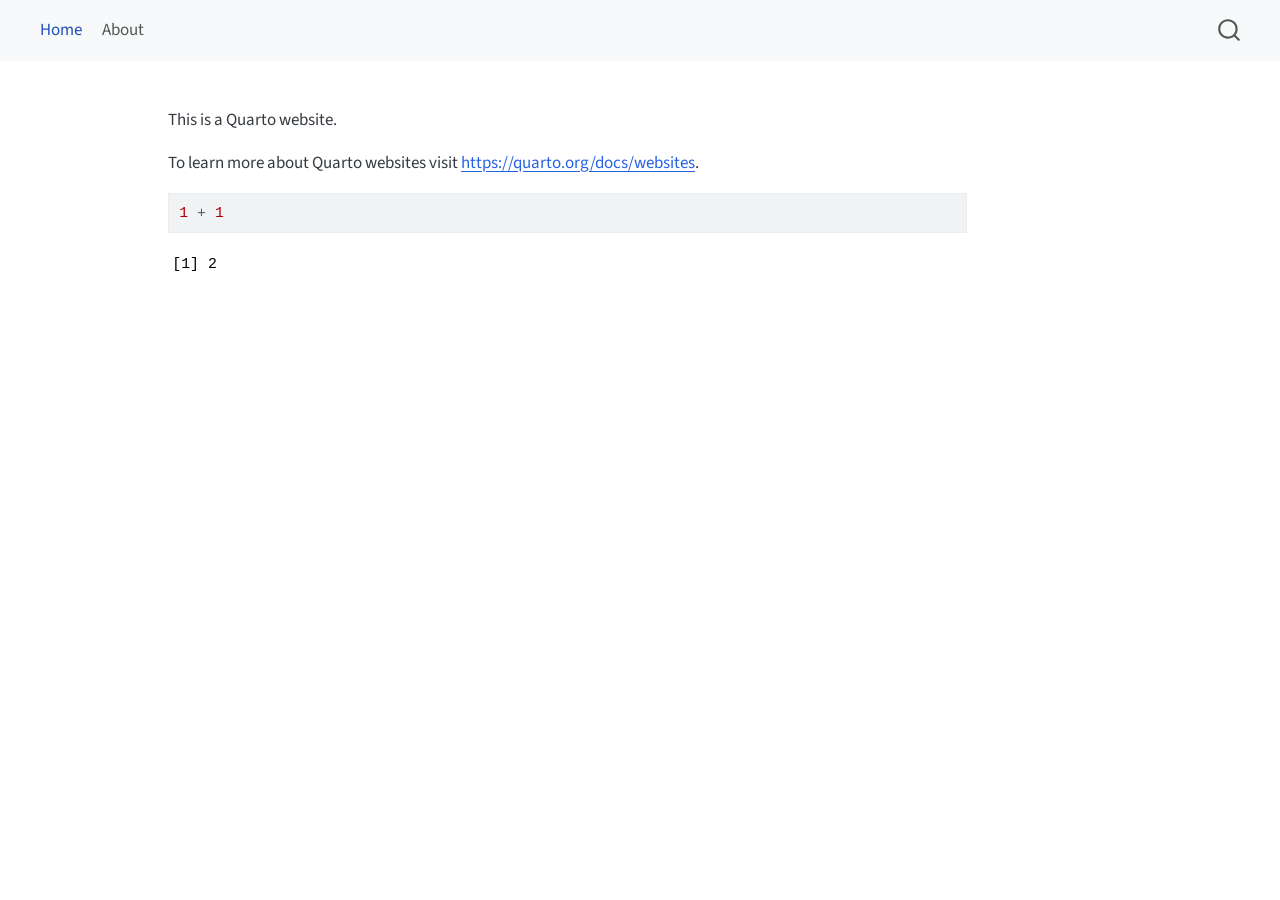
<file: docs/index.html>
<!DOCTYPE html>
<html xmlns="http://www.w3.org/1999/xhtml" lang="en" xml:lang="en"><head>

<meta charset="utf-8">
<meta name="generator" content="quarto-1.9.38">

<meta name="viewport" content="width=device-width, initial-scale=1.0, user-scalable=yes">


<title>index</title>
<style>
/* Default styles provided by pandoc.
** See https://pandoc.org/MANUAL.html#variables-for-html for config info.
*/
code{white-space: pre-wrap;}
span.smallcaps{font-variant: small-caps;}
div.columns{display: flex; gap: min(4vw, 1.5em);}
div.column{flex: auto; overflow-x: auto;}
div.hanging-indent{margin-left: 1.5em; text-indent: -1.5em;}
ul.task-list{list-style: none;}
ul.task-list li input[type="checkbox"] {
  width: 0.8em;
  margin: 0 0.8em 0.2em -1em; /* quarto-specific, see https://github.com/quarto-dev/quarto-cli/issues/4556 */ 
  vertical-align: middle;
}
/* CSS for syntax highlighting */
html { -webkit-text-size-adjust: 100%; }
pre > code.sourceCode { white-space: pre; position: relative; }
pre > code.sourceCode > span { display: inline-block; line-height: 1.25; }
pre > code.sourceCode > span:empty { height: 1.2em; }
.sourceCode { overflow: visible; }
code.sourceCode > span { color: inherit; text-decoration: inherit; }
div.sourceCode { margin: 1em 0; }
pre.sourceCode { margin: 0; }
@media screen {
div.sourceCode { overflow: auto; }
}
@media print {
pre > code.sourceCode { white-space: pre-wrap; }
pre > code.sourceCode > span { text-indent: -5em; padding-left: 5em; }
}
pre.numberSource code
  { counter-reset: source-line 0; }
pre.numberSource code > span
  { position: relative; left: -4em; counter-increment: source-line; }
pre.numberSource code > span > a:first-child::before
  { content: counter(source-line);
    position: relative; left: -1em; text-align: right; vertical-align: baseline;
    border: none; display: inline-block;
    -webkit-touch-callout: none; -webkit-user-select: none;
    -khtml-user-select: none; -moz-user-select: none;
    -ms-user-select: none; user-select: none;
    padding: 0 4px; width: 4em;
  }
pre.numberSource { margin-left: 3em;  padding-left: 4px; }
div.sourceCode
  {   }
@media screen {
pre > code.sourceCode > span > a:first-child::before { text-decoration: underline; }
}
</style>


<script src="site_libs/quarto-nav/quarto-nav.js"></script>
<script src="site_libs/quarto-nav/headroom.min.js"></script>
<script src="site_libs/clipboard/clipboard.min.js"></script>
<script src="site_libs/quarto-search/autocomplete.umd.js"></script>
<script src="site_libs/quarto-search/fuse.min.js"></script>
<script src="site_libs/quarto-search/quarto-search.js"></script>
<meta name="quarto:offset" content="./">
<script src="site_libs/quarto-html/quarto.js" type="module"></script>
<script src="site_libs/quarto-html/tabsets/tabsets.js" type="module"></script>
<script src="site_libs/quarto-html/popper.min.js"></script>
<script src="site_libs/quarto-html/tippy.umd.min.js"></script>
<script src="site_libs/quarto-html/anchor.min.js"></script>
<link href="site_libs/quarto-html/tippy.css" rel="stylesheet">
<link href="site_libs/quarto-html/quarto-syntax-highlighting-15634bcf2e68342d4ad2dfa704d543f6.css" rel="stylesheet" id="quarto-text-highlighting-styles">
<script src="site_libs/bootstrap/bootstrap.min.js"></script>
<link href="site_libs/bootstrap/bootstrap-icons.css" rel="stylesheet">
<link href="site_libs/bootstrap/bootstrap-e22a719e395327774264c096637ce21a.min.css" rel="stylesheet" append-hash="true" id="quarto-bootstrap" data-mode="light">
<script id="quarto-search-options" type="application/json">{
  "location": "navbar",
  "copy-button": false,
  "collapse-after": 3,
  "panel-placement": "end",
  "type": "overlay",
  "limit": 50,
  "keyboard-shortcut": [
    "f",
    "/",
    "s"
  ],
  "show-item-context": false,
  "language": {
    "search-no-results-text": "No results",
    "search-matching-documents-text": "matching documents",
    "search-copy-link-title": "Copy link to search",
    "search-hide-matches-text": "Hide additional matches",
    "search-more-match-text": "more match in this document",
    "search-more-matches-text": "more matches in this document",
    "search-clear-button-title": "Clear",
    "search-text-placeholder": "",
    "search-detached-cancel-button-title": "Cancel",
    "search-submit-button-title": "Submit",
    "search-label": "Search"
  }
}</script>


<link rel="stylesheet" href="styles.css">
</head>

<body class="nav-fixed quarto-light">

<div id="quarto-search-results"></div>
  <header id="quarto-header" class="headroom fixed-top">
    <nav class="navbar navbar-expand-lg " data-bs-theme="dark">
      <div class="navbar-container container-fluid">
            <div id="quarto-search" class="" title="Search"></div>
          <button class="navbar-toggler" type="button" data-bs-toggle="collapse" data-bs-target="#navbarCollapse" aria-controls="navbarCollapse" role="menu" aria-expanded="false" aria-label="Toggle navigation" onclick="if (window.quartoToggleHeadroom) { window.quartoToggleHeadroom(); }">
  <span class="navbar-toggler-icon"></span>
</button>
          <div class="collapse navbar-collapse" id="navbarCollapse">
            <ul class="navbar-nav navbar-nav-scroll me-auto">
  <li class="nav-item">
    <a class="nav-link active" href="./index.html" aria-current="page"> 
<span class="menu-text">Home</span></a>
  </li>  
  <li class="nav-item">
    <a class="nav-link" href="./about.html"> 
<span class="menu-text">About</span></a>
  </li>  
</ul>
          </div> <!-- /navcollapse -->
            <div class="quarto-navbar-tools">
</div>
      </div> <!-- /container-fluid -->
    </nav>
</header>
<!-- content -->
<div id="quarto-content" class="quarto-container page-columns page-rows-contents page-layout-article page-navbar">
<!-- sidebar -->
<!-- margin-sidebar -->
    <div id="quarto-margin-sidebar" class="sidebar margin-sidebar zindex-bottom">
        
    </div>
<!-- main -->
<main class="content" id="quarto-document-content"><header id="title-block-header" class="quarto-title-block"></header>




<p>This is a Quarto website.</p>
<p>To learn more about Quarto websites visit <a href="https://quarto.org/docs/websites" class="uri">https://quarto.org/docs/websites</a>.</p>
<div class="cell">
<div class="code-copy-outer-scaffold"><div class="sourceCode cell-code" id="cb1"><pre class="sourceCode r code-with-copy"><code class="sourceCode r"><span id="cb1-1"><a href="#cb1-1" aria-hidden="true" tabindex="-1"></a><span class="dv">1</span> <span class="sc">+</span> <span class="dv">1</span></span></code></pre></div><button title="Copy to Clipboard" class="code-copy-button"><i class="bi"></i></button></div>
<div class="cell-output cell-output-stdout">
<pre><code>[1] 2</code></pre>
</div>
</div>



</main> <!-- /main -->
<script id="quarto-html-after-body" type="application/javascript">
  window.document.addEventListener("DOMContentLoaded", function (event) {
    const icon = "";
    const anchorJS = new window.AnchorJS();
    anchorJS.options = {
      placement: 'right',
      icon: icon
    };
    anchorJS.add('.anchored');
    const isCodeAnnotation = (el) => {
      for (const clz of el.classList) {
        if (clz.startsWith('code-annotation-')) {                     
          return true;
        }
      }
      return false;
    }
    const onCopySuccess = function(e) {
      // button target
      const button = e.trigger;
      // don't keep focus
      button.blur();
      // flash "checked"
      button.classList.add('code-copy-button-checked');
      var currentTitle = button.getAttribute("title");
      button.setAttribute("title", "Copied!");
      let tooltip;
      if (window.bootstrap) {
        button.setAttribute("data-bs-toggle", "tooltip");
        button.setAttribute("data-bs-placement", "left");
        button.setAttribute("data-bs-title", "Copied!");
        tooltip = new bootstrap.Tooltip(button, 
          { trigger: "manual", 
            customClass: "code-copy-button-tooltip",
            offset: [0, -8]});
        tooltip.show();    
      }
      setTimeout(function() {
        if (tooltip) {
          tooltip.hide();
          button.removeAttribute("data-bs-title");
          button.removeAttribute("data-bs-toggle");
          button.removeAttribute("data-bs-placement");
        }
        button.setAttribute("title", currentTitle);
        button.classList.remove('code-copy-button-checked');
      }, 1000);
      // clear code selection
      e.clearSelection();
    }
    const getTextToCopy = function(trigger) {
      const outerScaffold = trigger.parentElement.cloneNode(true);
      const codeEl = outerScaffold.querySelector('code');
      for (const childEl of codeEl.children) {
        if (isCodeAnnotation(childEl)) {
          childEl.remove();
        }
      }
      return codeEl.innerText;
    }
    const clipboard = new window.ClipboardJS('.code-copy-button:not([data-in-quarto-modal])', {
      text: getTextToCopy
    });
    clipboard.on('success', onCopySuccess);
    if (window.document.getElementById('quarto-embedded-source-code-modal')) {
      const clipboardModal = new window.ClipboardJS('.code-copy-button[data-in-quarto-modal]', {
        text: getTextToCopy,
        container: window.document.getElementById('quarto-embedded-source-code-modal')
      });
      clipboardModal.on('success', onCopySuccess);
    }
      var localhostRegex = new RegExp(/^(?:http|https):\/\/localhost\:?[0-9]*\//);
      var mailtoRegex = new RegExp(/^mailto:/);
        var filterRegex = new RegExp('/' + window.location.host + '/');
      var isInternal = (href) => {
          return filterRegex.test(href) || localhostRegex.test(href) || mailtoRegex.test(href);
      }
      // Inspect non-navigation links and adorn them if external
     var links = window.document.querySelectorAll('a[href]:not(.nav-link):not(.navbar-brand):not(.toc-action):not(.sidebar-link):not(.sidebar-item-toggle):not(.pagination-link):not(.no-external):not([aria-hidden]):not(.dropdown-item):not(.quarto-navigation-tool):not(.about-link)');
      for (var i=0; i<links.length; i++) {
        const link = links[i];
        if (!isInternal(link.href)) {
          // undo the damage that might have been done by quarto-nav.js in the case of
          // links that we want to consider external
          if (link.dataset.originalHref !== undefined) {
            link.href = link.dataset.originalHref;
          }
        }
      }
    function tippyHover(el, contentFn, onTriggerFn, onUntriggerFn) {
      const config = {
        allowHTML: true,
        maxWidth: 500,
        delay: 100,
        arrow: false,
        appendTo: function(el) {
            return el.parentElement;
        },
        interactive: true,
        interactiveBorder: 10,
        theme: 'quarto',
        placement: 'bottom-start',
      };
      if (contentFn) {
        config.content = contentFn;
      }
      if (onTriggerFn) {
        config.onTrigger = onTriggerFn;
      }
      if (onUntriggerFn) {
        config.onUntrigger = onUntriggerFn;
      }
      window.tippy(el, config); 
    }
    const noterefs = window.document.querySelectorAll('a[role="doc-noteref"]');
    for (var i=0; i<noterefs.length; i++) {
      const ref = noterefs[i];
      tippyHover(ref, function() {
        // use id or data attribute instead here
        let href = ref.getAttribute('data-footnote-href') || ref.getAttribute('href');
        try { href = new URL(href).hash; } catch {}
        const id = href.replace(/^#\/?/, "");
        const note = window.document.getElementById(id);
        if (note) {
          return note.innerHTML;
        } else {
          return "";
        }
      });
    }
    const xrefs = window.document.querySelectorAll('a.quarto-xref');
    const processXRef = (id, note) => {
      // Strip column container classes
      const stripColumnClz = (el) => {
        el.classList.remove("page-full", "page-columns");
        if (el.children) {
          for (const child of el.children) {
            stripColumnClz(child);
          }
        }
      }
      stripColumnClz(note)
      if (id === null || id.startsWith('sec-')) {
        // Special case sections, only their first couple elements
        const container = document.createElement("div");
        if (note.children && note.children.length > 2) {
          container.appendChild(note.children[0].cloneNode(true));
          for (let i = 1; i < note.children.length; i++) {
            const child = note.children[i];
            if (child.tagName === "P" && child.innerText === "") {
              continue;
            } else {
              container.appendChild(child.cloneNode(true));
              break;
            }
          }
          if (window.Quarto?.typesetMath) {
            window.Quarto.typesetMath(container);
          }
          return container.innerHTML
        } else {
          if (window.Quarto?.typesetMath) {
            window.Quarto.typesetMath(note);
          }
          return note.innerHTML;
        }
      } else {
        // Remove any anchor links if they are present
        const anchorLink = note.querySelector('a.anchorjs-link');
        if (anchorLink) {
          anchorLink.remove();
        }
        if (window.Quarto?.typesetMath) {
          window.Quarto.typesetMath(note);
        }
        if (note.classList.contains("callout")) {
          return note.outerHTML;
        } else {
          return note.innerHTML;
        }
      }
    }
    for (var i=0; i<xrefs.length; i++) {
      const xref = xrefs[i];
      tippyHover(xref, undefined, function(instance) {
        instance.disable();
        let url = xref.getAttribute('href');
        let hash = undefined; 
        if (url.startsWith('#')) {
          hash = url;
        } else {
          try { hash = new URL(url).hash; } catch {}
        }
        if (hash) {
          const id = hash.replace(/^#\/?/, "");
          const note = window.document.getElementById(id);
          if (note !== null) {
            try {
              const html = processXRef(id, note.cloneNode(true));
              instance.setContent(html);
            } finally {
              instance.enable();
              instance.show();
            }
          } else {
            // See if we can fetch this
            fetch(url.split('#')[0])
            .then(res => res.text())
            .then(html => {
              const parser = new DOMParser();
              const htmlDoc = parser.parseFromString(html, "text/html");
              const note = htmlDoc.getElementById(id);
              if (note !== null) {
                const html = processXRef(id, note);
                instance.setContent(html);
              } 
            }).finally(() => {
              instance.enable();
              instance.show();
            });
          }
        } else {
          // See if we can fetch a full url (with no hash to target)
          // This is a special case and we should probably do some content thinning / targeting
          fetch(url)
          .then(res => res.text())
          .then(html => {
            const parser = new DOMParser();
            const htmlDoc = parser.parseFromString(html, "text/html");
            const note = htmlDoc.querySelector('main.content');
            if (note !== null) {
              // This should only happen for chapter cross references
              // (since there is no id in the URL)
              // remove the first header
              if (note.children.length > 0 && note.children[0].tagName === "HEADER") {
                note.children[0].remove();
              }
              const html = processXRef(null, note);
              instance.setContent(html);
            } 
          }).finally(() => {
            instance.enable();
            instance.show();
          });
        }
      }, function(instance) {
      });
    }
        let selectedAnnoteEl;
        const selectorForAnnotation = ( cell, annotation) => {
          let cellAttr = 'data-code-cell="' + cell + '"';
          let lineAttr = 'data-code-annotation="' +  annotation + '"';
          const selector = 'span[' + cellAttr + '][' + lineAttr + ']';
          return selector;
        }
        const selectCodeLines = (annoteEl) => {
          const doc = window.document;
          const targetCell = annoteEl.getAttribute("data-target-cell");
          const targetAnnotation = annoteEl.getAttribute("data-target-annotation");
          const annoteSpan = window.document.querySelector(selectorForAnnotation(targetCell, targetAnnotation));
          const lines = annoteSpan.getAttribute("data-code-lines").split(",");
          const lineIds = lines.map((line) => {
            return targetCell + "-" + line;
          })
          let top = null;
          let height = null;
          let parent = null;
          if (lineIds.length > 0) {
              //compute the position of the single el (top and bottom and make a div)
              const el = window.document.getElementById(lineIds[0]);
              top = el.offsetTop;
              height = el.offsetHeight;
              parent = el.parentElement.parentElement;
            if (lineIds.length > 1) {
              const lastEl = window.document.getElementById(lineIds[lineIds.length - 1]);
              const bottom = lastEl.offsetTop + lastEl.offsetHeight;
              height = bottom - top;
            }
            if (top !== null && height !== null && parent !== null) {
              // cook up a div (if necessary) and position it 
              let div = window.document.getElementById("code-annotation-line-highlight");
              if (div === null) {
                div = window.document.createElement("div");
                div.setAttribute("id", "code-annotation-line-highlight");
                div.style.position = 'absolute';
                parent.appendChild(div);
              }
              div.style.top = top - 2 + "px";
              div.style.height = height + 4 + "px";
              div.style.left = 0;
              let gutterDiv = window.document.getElementById("code-annotation-line-highlight-gutter");
              if (gutterDiv === null) {
                gutterDiv = window.document.createElement("div");
                gutterDiv.setAttribute("id", "code-annotation-line-highlight-gutter");
                gutterDiv.style.position = 'absolute';
                const codeCell = window.document.getElementById(targetCell);
                const gutter = codeCell.querySelector('.code-annotation-gutter');
                gutter.appendChild(gutterDiv);
              }
              gutterDiv.style.top = top - 2 + "px";
              gutterDiv.style.height = height + 4 + "px";
            }
            selectedAnnoteEl = annoteEl;
          }
        };
        const unselectCodeLines = () => {
          const elementsIds = ["code-annotation-line-highlight", "code-annotation-line-highlight-gutter"];
          elementsIds.forEach((elId) => {
            const div = window.document.getElementById(elId);
            if (div) {
              div.remove();
            }
          });
          selectedAnnoteEl = undefined;
        };
          // Handle positioning of the toggle
      window.addEventListener(
        "resize",
        throttle(() => {
          elRect = undefined;
          if (selectedAnnoteEl) {
            selectCodeLines(selectedAnnoteEl);
          }
        }, 10)
      );
      function throttle(fn, ms) {
      let throttle = false;
      let timer;
        return (...args) => {
          if(!throttle) { // first call gets through
              fn.apply(this, args);
              throttle = true;
          } else { // all the others get throttled
              if(timer) clearTimeout(timer); // cancel #2
              timer = setTimeout(() => {
                fn.apply(this, args);
                timer = throttle = false;
              }, ms);
          }
        };
      }
        // Attach click handler to the DT
        const annoteDls = window.document.querySelectorAll('dt[data-target-cell]');
        for (const annoteDlNode of annoteDls) {
          annoteDlNode.addEventListener('click', (event) => {
            const clickedEl = event.target;
            if (clickedEl !== selectedAnnoteEl) {
              unselectCodeLines();
              const activeEl = window.document.querySelector('dt[data-target-cell].code-annotation-active');
              if (activeEl) {
                activeEl.classList.remove('code-annotation-active');
              }
              selectCodeLines(clickedEl);
              clickedEl.classList.add('code-annotation-active');
            } else {
              // Unselect the line
              unselectCodeLines();
              clickedEl.classList.remove('code-annotation-active');
            }
          });
        }
    const findCites = (el) => {
      const parentEl = el.parentElement;
      if (parentEl) {
        const cites = parentEl.dataset.cites;
        if (cites) {
          return {
            el,
            cites: cites.split(' ')
          };
        } else {
          return findCites(el.parentElement)
        }
      } else {
        return undefined;
      }
    };
    var bibliorefs = window.document.querySelectorAll('a[role="doc-biblioref"]');
    for (var i=0; i<bibliorefs.length; i++) {
      const ref = bibliorefs[i];
      const citeInfo = findCites(ref);
      if (citeInfo) {
        tippyHover(citeInfo.el, function() {
          var popup = window.document.createElement('div');
          citeInfo.cites.forEach(function(cite) {
            var citeDiv = window.document.createElement('div');
            citeDiv.classList.add('hanging-indent');
            citeDiv.classList.add('csl-entry');
            var biblioDiv = window.document.getElementById('ref-' + cite);
            if (biblioDiv) {
              citeDiv.innerHTML = biblioDiv.innerHTML;
            }
            popup.appendChild(citeDiv);
          });
          return popup.innerHTML;
        });
      }
    }
  });
  </script>
</div> <!-- /content -->




</body></html>
</file>
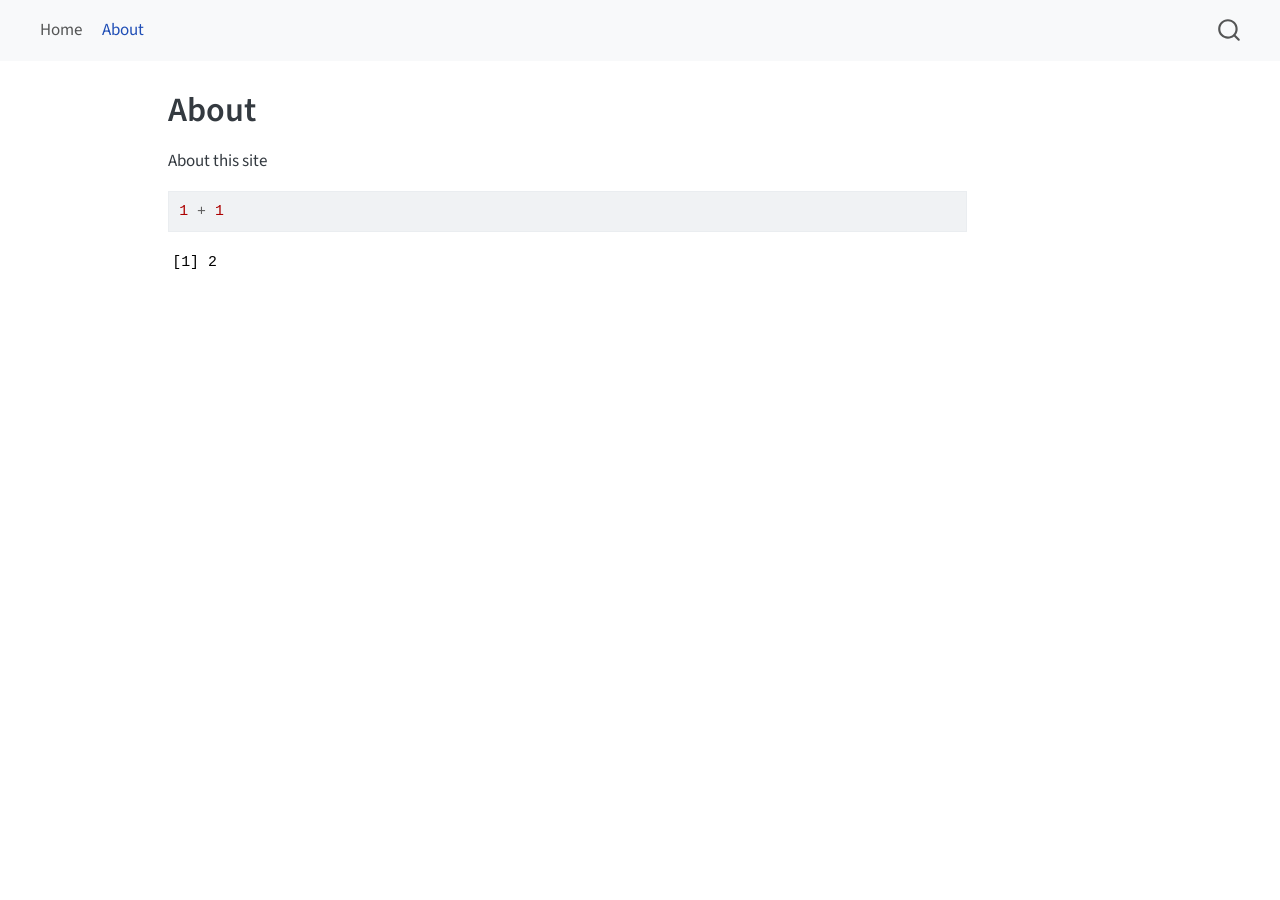
<file: docs/about.html>
<!DOCTYPE html>
<html xmlns="http://www.w3.org/1999/xhtml" lang="en" xml:lang="en"><head>

<meta charset="utf-8">
<meta name="generator" content="quarto-1.9.38">

<meta name="viewport" content="width=device-width, initial-scale=1.0, user-scalable=yes">


<title>About</title>
<style>
/* Default styles provided by pandoc.
** See https://pandoc.org/MANUAL.html#variables-for-html for config info.
*/
code{white-space: pre-wrap;}
span.smallcaps{font-variant: small-caps;}
div.columns{display: flex; gap: min(4vw, 1.5em);}
div.column{flex: auto; overflow-x: auto;}
div.hanging-indent{margin-left: 1.5em; text-indent: -1.5em;}
ul.task-list{list-style: none;}
ul.task-list li input[type="checkbox"] {
  width: 0.8em;
  margin: 0 0.8em 0.2em -1em; /* quarto-specific, see https://github.com/quarto-dev/quarto-cli/issues/4556 */ 
  vertical-align: middle;
}
/* CSS for syntax highlighting */
html { -webkit-text-size-adjust: 100%; }
pre > code.sourceCode { white-space: pre; position: relative; }
pre > code.sourceCode > span { display: inline-block; line-height: 1.25; }
pre > code.sourceCode > span:empty { height: 1.2em; }
.sourceCode { overflow: visible; }
code.sourceCode > span { color: inherit; text-decoration: inherit; }
div.sourceCode { margin: 1em 0; }
pre.sourceCode { margin: 0; }
@media screen {
div.sourceCode { overflow: auto; }
}
@media print {
pre > code.sourceCode { white-space: pre-wrap; }
pre > code.sourceCode > span { text-indent: -5em; padding-left: 5em; }
}
pre.numberSource code
  { counter-reset: source-line 0; }
pre.numberSource code > span
  { position: relative; left: -4em; counter-increment: source-line; }
pre.numberSource code > span > a:first-child::before
  { content: counter(source-line);
    position: relative; left: -1em; text-align: right; vertical-align: baseline;
    border: none; display: inline-block;
    -webkit-touch-callout: none; -webkit-user-select: none;
    -khtml-user-select: none; -moz-user-select: none;
    -ms-user-select: none; user-select: none;
    padding: 0 4px; width: 4em;
  }
pre.numberSource { margin-left: 3em;  padding-left: 4px; }
div.sourceCode
  {   }
@media screen {
pre > code.sourceCode > span > a:first-child::before { text-decoration: underline; }
}
</style>


<script src="site_libs/quarto-nav/quarto-nav.js"></script>
<script src="site_libs/quarto-nav/headroom.min.js"></script>
<script src="site_libs/clipboard/clipboard.min.js"></script>
<script src="site_libs/quarto-search/autocomplete.umd.js"></script>
<script src="site_libs/quarto-search/fuse.min.js"></script>
<script src="site_libs/quarto-search/quarto-search.js"></script>
<meta name="quarto:offset" content="./">
<script src="site_libs/quarto-html/quarto.js" type="module"></script>
<script src="site_libs/quarto-html/tabsets/tabsets.js" type="module"></script>
<script src="site_libs/quarto-html/popper.min.js"></script>
<script src="site_libs/quarto-html/tippy.umd.min.js"></script>
<script src="site_libs/quarto-html/anchor.min.js"></script>
<link href="site_libs/quarto-html/tippy.css" rel="stylesheet">
<link href="site_libs/quarto-html/quarto-syntax-highlighting-15634bcf2e68342d4ad2dfa704d543f6.css" rel="stylesheet" id="quarto-text-highlighting-styles">
<script src="site_libs/bootstrap/bootstrap.min.js"></script>
<link href="site_libs/bootstrap/bootstrap-icons.css" rel="stylesheet">
<link href="site_libs/bootstrap/bootstrap-e22a719e395327774264c096637ce21a.min.css" rel="stylesheet" append-hash="true" id="quarto-bootstrap" data-mode="light">
<script id="quarto-search-options" type="application/json">{
  "location": "navbar",
  "copy-button": false,
  "collapse-after": 3,
  "panel-placement": "end",
  "type": "overlay",
  "limit": 50,
  "keyboard-shortcut": [
    "f",
    "/",
    "s"
  ],
  "show-item-context": false,
  "language": {
    "search-no-results-text": "No results",
    "search-matching-documents-text": "matching documents",
    "search-copy-link-title": "Copy link to search",
    "search-hide-matches-text": "Hide additional matches",
    "search-more-match-text": "more match in this document",
    "search-more-matches-text": "more matches in this document",
    "search-clear-button-title": "Clear",
    "search-text-placeholder": "",
    "search-detached-cancel-button-title": "Cancel",
    "search-submit-button-title": "Submit",
    "search-label": "Search"
  }
}</script>


<link rel="stylesheet" href="styles.css">
</head>

<body class="nav-fixed quarto-light">

<div id="quarto-search-results"></div>
  <header id="quarto-header" class="headroom fixed-top">
    <nav class="navbar navbar-expand-lg " data-bs-theme="dark">
      <div class="navbar-container container-fluid">
            <div id="quarto-search" class="" title="Search"></div>
          <button class="navbar-toggler" type="button" data-bs-toggle="collapse" data-bs-target="#navbarCollapse" aria-controls="navbarCollapse" role="menu" aria-expanded="false" aria-label="Toggle navigation" onclick="if (window.quartoToggleHeadroom) { window.quartoToggleHeadroom(); }">
  <span class="navbar-toggler-icon"></span>
</button>
          <div class="collapse navbar-collapse" id="navbarCollapse">
            <ul class="navbar-nav navbar-nav-scroll me-auto">
  <li class="nav-item">
    <a class="nav-link" href="./index.html"> 
<span class="menu-text">Home</span></a>
  </li>  
  <li class="nav-item">
    <a class="nav-link active" href="./about.html" aria-current="page"> 
<span class="menu-text">About</span></a>
  </li>  
</ul>
          </div> <!-- /navcollapse -->
            <div class="quarto-navbar-tools">
</div>
      </div> <!-- /container-fluid -->
    </nav>
</header>
<!-- content -->
<div id="quarto-content" class="quarto-container page-columns page-rows-contents page-layout-article page-navbar">
<!-- sidebar -->
<!-- margin-sidebar -->
    <div id="quarto-margin-sidebar" class="sidebar margin-sidebar zindex-bottom">
        
    </div>
<!-- main -->
<main class="content" id="quarto-document-content">

<header id="title-block-header" class="quarto-title-block default">
<div class="quarto-title">
<h1 class="title">About</h1>
</div>



<div class="quarto-title-meta">

    
  
    
  </div>
  


</header>


<p>About this site</p>
<div class="cell">
<div class="code-copy-outer-scaffold"><div class="sourceCode cell-code" id="cb1"><pre class="sourceCode r code-with-copy"><code class="sourceCode r"><span id="cb1-1"><a href="#cb1-1" aria-hidden="true" tabindex="-1"></a><span class="dv">1</span> <span class="sc">+</span> <span class="dv">1</span></span></code></pre></div><button title="Copy to Clipboard" class="code-copy-button"><i class="bi"></i></button></div>
<div class="cell-output cell-output-stdout">
<pre><code>[1] 2</code></pre>
</div>
</div>



</main> <!-- /main -->
<script id="quarto-html-after-body" type="application/javascript">
  window.document.addEventListener("DOMContentLoaded", function (event) {
    const icon = "";
    const anchorJS = new window.AnchorJS();
    anchorJS.options = {
      placement: 'right',
      icon: icon
    };
    anchorJS.add('.anchored');
    const isCodeAnnotation = (el) => {
      for (const clz of el.classList) {
        if (clz.startsWith('code-annotation-')) {                     
          return true;
        }
      }
      return false;
    }
    const onCopySuccess = function(e) {
      // button target
      const button = e.trigger;
      // don't keep focus
      button.blur();
      // flash "checked"
      button.classList.add('code-copy-button-checked');
      var currentTitle = button.getAttribute("title");
      button.setAttribute("title", "Copied!");
      let tooltip;
      if (window.bootstrap) {
        button.setAttribute("data-bs-toggle", "tooltip");
        button.setAttribute("data-bs-placement", "left");
        button.setAttribute("data-bs-title", "Copied!");
        tooltip = new bootstrap.Tooltip(button, 
          { trigger: "manual", 
            customClass: "code-copy-button-tooltip",
            offset: [0, -8]});
        tooltip.show();    
      }
      setTimeout(function() {
        if (tooltip) {
          tooltip.hide();
          button.removeAttribute("data-bs-title");
          button.removeAttribute("data-bs-toggle");
          button.removeAttribute("data-bs-placement");
        }
        button.setAttribute("title", currentTitle);
        button.classList.remove('code-copy-button-checked');
      }, 1000);
      // clear code selection
      e.clearSelection();
    }
    const getTextToCopy = function(trigger) {
      const outerScaffold = trigger.parentElement.cloneNode(true);
      const codeEl = outerScaffold.querySelector('code');
      for (const childEl of codeEl.children) {
        if (isCodeAnnotation(childEl)) {
          childEl.remove();
        }
      }
      return codeEl.innerText;
    }
    const clipboard = new window.ClipboardJS('.code-copy-button:not([data-in-quarto-modal])', {
      text: getTextToCopy
    });
    clipboard.on('success', onCopySuccess);
    if (window.document.getElementById('quarto-embedded-source-code-modal')) {
      const clipboardModal = new window.ClipboardJS('.code-copy-button[data-in-quarto-modal]', {
        text: getTextToCopy,
        container: window.document.getElementById('quarto-embedded-source-code-modal')
      });
      clipboardModal.on('success', onCopySuccess);
    }
      var localhostRegex = new RegExp(/^(?:http|https):\/\/localhost\:?[0-9]*\//);
      var mailtoRegex = new RegExp(/^mailto:/);
        var filterRegex = new RegExp('/' + window.location.host + '/');
      var isInternal = (href) => {
          return filterRegex.test(href) || localhostRegex.test(href) || mailtoRegex.test(href);
      }
      // Inspect non-navigation links and adorn them if external
     var links = window.document.querySelectorAll('a[href]:not(.nav-link):not(.navbar-brand):not(.toc-action):not(.sidebar-link):not(.sidebar-item-toggle):not(.pagination-link):not(.no-external):not([aria-hidden]):not(.dropdown-item):not(.quarto-navigation-tool):not(.about-link)');
      for (var i=0; i<links.length; i++) {
        const link = links[i];
        if (!isInternal(link.href)) {
          // undo the damage that might have been done by quarto-nav.js in the case of
          // links that we want to consider external
          if (link.dataset.originalHref !== undefined) {
            link.href = link.dataset.originalHref;
          }
        }
      }
    function tippyHover(el, contentFn, onTriggerFn, onUntriggerFn) {
      const config = {
        allowHTML: true,
        maxWidth: 500,
        delay: 100,
        arrow: false,
        appendTo: function(el) {
            return el.parentElement;
        },
        interactive: true,
        interactiveBorder: 10,
        theme: 'quarto',
        placement: 'bottom-start',
      };
      if (contentFn) {
        config.content = contentFn;
      }
      if (onTriggerFn) {
        config.onTrigger = onTriggerFn;
      }
      if (onUntriggerFn) {
        config.onUntrigger = onUntriggerFn;
      }
      window.tippy(el, config); 
    }
    const noterefs = window.document.querySelectorAll('a[role="doc-noteref"]');
    for (var i=0; i<noterefs.length; i++) {
      const ref = noterefs[i];
      tippyHover(ref, function() {
        // use id or data attribute instead here
        let href = ref.getAttribute('data-footnote-href') || ref.getAttribute('href');
        try { href = new URL(href).hash; } catch {}
        const id = href.replace(/^#\/?/, "");
        const note = window.document.getElementById(id);
        if (note) {
          return note.innerHTML;
        } else {
          return "";
        }
      });
    }
    const xrefs = window.document.querySelectorAll('a.quarto-xref');
    const processXRef = (id, note) => {
      // Strip column container classes
      const stripColumnClz = (el) => {
        el.classList.remove("page-full", "page-columns");
        if (el.children) {
          for (const child of el.children) {
            stripColumnClz(child);
          }
        }
      }
      stripColumnClz(note)
      if (id === null || id.startsWith('sec-')) {
        // Special case sections, only their first couple elements
        const container = document.createElement("div");
        if (note.children && note.children.length > 2) {
          container.appendChild(note.children[0].cloneNode(true));
          for (let i = 1; i < note.children.length; i++) {
            const child = note.children[i];
            if (child.tagName === "P" && child.innerText === "") {
              continue;
            } else {
              container.appendChild(child.cloneNode(true));
              break;
            }
          }
          if (window.Quarto?.typesetMath) {
            window.Quarto.typesetMath(container);
          }
          return container.innerHTML
        } else {
          if (window.Quarto?.typesetMath) {
            window.Quarto.typesetMath(note);
          }
          return note.innerHTML;
        }
      } else {
        // Remove any anchor links if they are present
        const anchorLink = note.querySelector('a.anchorjs-link');
        if (anchorLink) {
          anchorLink.remove();
        }
        if (window.Quarto?.typesetMath) {
          window.Quarto.typesetMath(note);
        }
        if (note.classList.contains("callout")) {
          return note.outerHTML;
        } else {
          return note.innerHTML;
        }
      }
    }
    for (var i=0; i<xrefs.length; i++) {
      const xref = xrefs[i];
      tippyHover(xref, undefined, function(instance) {
        instance.disable();
        let url = xref.getAttribute('href');
        let hash = undefined; 
        if (url.startsWith('#')) {
          hash = url;
        } else {
          try { hash = new URL(url).hash; } catch {}
        }
        if (hash) {
          const id = hash.replace(/^#\/?/, "");
          const note = window.document.getElementById(id);
          if (note !== null) {
            try {
              const html = processXRef(id, note.cloneNode(true));
              instance.setContent(html);
            } finally {
              instance.enable();
              instance.show();
            }
          } else {
            // See if we can fetch this
            fetch(url.split('#')[0])
            .then(res => res.text())
            .then(html => {
              const parser = new DOMParser();
              const htmlDoc = parser.parseFromString(html, "text/html");
              const note = htmlDoc.getElementById(id);
              if (note !== null) {
                const html = processXRef(id, note);
                instance.setContent(html);
              } 
            }).finally(() => {
              instance.enable();
              instance.show();
            });
          }
        } else {
          // See if we can fetch a full url (with no hash to target)
          // This is a special case and we should probably do some content thinning / targeting
          fetch(url)
          .then(res => res.text())
          .then(html => {
            const parser = new DOMParser();
            const htmlDoc = parser.parseFromString(html, "text/html");
            const note = htmlDoc.querySelector('main.content');
            if (note !== null) {
              // This should only happen for chapter cross references
              // (since there is no id in the URL)
              // remove the first header
              if (note.children.length > 0 && note.children[0].tagName === "HEADER") {
                note.children[0].remove();
              }
              const html = processXRef(null, note);
              instance.setContent(html);
            } 
          }).finally(() => {
            instance.enable();
            instance.show();
          });
        }
      }, function(instance) {
      });
    }
        let selectedAnnoteEl;
        const selectorForAnnotation = ( cell, annotation) => {
          let cellAttr = 'data-code-cell="' + cell + '"';
          let lineAttr = 'data-code-annotation="' +  annotation + '"';
          const selector = 'span[' + cellAttr + '][' + lineAttr + ']';
          return selector;
        }
        const selectCodeLines = (annoteEl) => {
          const doc = window.document;
          const targetCell = annoteEl.getAttribute("data-target-cell");
          const targetAnnotation = annoteEl.getAttribute("data-target-annotation");
          const annoteSpan = window.document.querySelector(selectorForAnnotation(targetCell, targetAnnotation));
          const lines = annoteSpan.getAttribute("data-code-lines").split(",");
          const lineIds = lines.map((line) => {
            return targetCell + "-" + line;
          })
          let top = null;
          let height = null;
          let parent = null;
          if (lineIds.length > 0) {
              //compute the position of the single el (top and bottom and make a div)
              const el = window.document.getElementById(lineIds[0]);
              top = el.offsetTop;
              height = el.offsetHeight;
              parent = el.parentElement.parentElement;
            if (lineIds.length > 1) {
              const lastEl = window.document.getElementById(lineIds[lineIds.length - 1]);
              const bottom = lastEl.offsetTop + lastEl.offsetHeight;
              height = bottom - top;
            }
            if (top !== null && height !== null && parent !== null) {
              // cook up a div (if necessary) and position it 
              let div = window.document.getElementById("code-annotation-line-highlight");
              if (div === null) {
                div = window.document.createElement("div");
                div.setAttribute("id", "code-annotation-line-highlight");
                div.style.position = 'absolute';
                parent.appendChild(div);
              }
              div.style.top = top - 2 + "px";
              div.style.height = height + 4 + "px";
              div.style.left = 0;
              let gutterDiv = window.document.getElementById("code-annotation-line-highlight-gutter");
              if (gutterDiv === null) {
                gutterDiv = window.document.createElement("div");
                gutterDiv.setAttribute("id", "code-annotation-line-highlight-gutter");
                gutterDiv.style.position = 'absolute';
                const codeCell = window.document.getElementById(targetCell);
                const gutter = codeCell.querySelector('.code-annotation-gutter');
                gutter.appendChild(gutterDiv);
              }
              gutterDiv.style.top = top - 2 + "px";
              gutterDiv.style.height = height + 4 + "px";
            }
            selectedAnnoteEl = annoteEl;
          }
        };
        const unselectCodeLines = () => {
          const elementsIds = ["code-annotation-line-highlight", "code-annotation-line-highlight-gutter"];
          elementsIds.forEach((elId) => {
            const div = window.document.getElementById(elId);
            if (div) {
              div.remove();
            }
          });
          selectedAnnoteEl = undefined;
        };
          // Handle positioning of the toggle
      window.addEventListener(
        "resize",
        throttle(() => {
          elRect = undefined;
          if (selectedAnnoteEl) {
            selectCodeLines(selectedAnnoteEl);
          }
        }, 10)
      );
      function throttle(fn, ms) {
      let throttle = false;
      let timer;
        return (...args) => {
          if(!throttle) { // first call gets through
              fn.apply(this, args);
              throttle = true;
          } else { // all the others get throttled
              if(timer) clearTimeout(timer); // cancel #2
              timer = setTimeout(() => {
                fn.apply(this, args);
                timer = throttle = false;
              }, ms);
          }
        };
      }
        // Attach click handler to the DT
        const annoteDls = window.document.querySelectorAll('dt[data-target-cell]');
        for (const annoteDlNode of annoteDls) {
          annoteDlNode.addEventListener('click', (event) => {
            const clickedEl = event.target;
            if (clickedEl !== selectedAnnoteEl) {
              unselectCodeLines();
              const activeEl = window.document.querySelector('dt[data-target-cell].code-annotation-active');
              if (activeEl) {
                activeEl.classList.remove('code-annotation-active');
              }
              selectCodeLines(clickedEl);
              clickedEl.classList.add('code-annotation-active');
            } else {
              // Unselect the line
              unselectCodeLines();
              clickedEl.classList.remove('code-annotation-active');
            }
          });
        }
    const findCites = (el) => {
      const parentEl = el.parentElement;
      if (parentEl) {
        const cites = parentEl.dataset.cites;
        if (cites) {
          return {
            el,
            cites: cites.split(' ')
          };
        } else {
          return findCites(el.parentElement)
        }
      } else {
        return undefined;
      }
    };
    var bibliorefs = window.document.querySelectorAll('a[role="doc-biblioref"]');
    for (var i=0; i<bibliorefs.length; i++) {
      const ref = bibliorefs[i];
      const citeInfo = findCites(ref);
      if (citeInfo) {
        tippyHover(citeInfo.el, function() {
          var popup = window.document.createElement('div');
          citeInfo.cites.forEach(function(cite) {
            var citeDiv = window.document.createElement('div');
            citeDiv.classList.add('hanging-indent');
            citeDiv.classList.add('csl-entry');
            var biblioDiv = window.document.getElementById('ref-' + cite);
            if (biblioDiv) {
              citeDiv.innerHTML = biblioDiv.innerHTML;
            }
            popup.appendChild(citeDiv);
          });
          return popup.innerHTML;
        });
      }
    }
  });
  </script>
</div> <!-- /content -->




</body></html>
</file>
<file: docs/site_libs/quarto-html/tippy.css>
.tippy-box[data-animation=fade][data-state=hidden]{opacity:0}[data-tippy-root]{max-width:calc(100vw - 10px)}.tippy-box{position:relative;background-color:#333;color:#fff;border-radius:4px;font-size:14px;line-height:1.4;white-space:normal;outline:0;transition-property:transform,visibility,opacity}.tippy-box[data-placement^=top]>.tippy-arrow{bottom:0}.tippy-box[data-placement^=top]>.tippy-arrow:before{bottom:-7px;left:0;border-width:8px 8px 0;border-top-color:initial;transform-origin:center top}.tippy-box[data-placement^=bottom]>.tippy-arrow{top:0}.tippy-box[data-placement^=bottom]>.tippy-arrow:before{top:-7px;left:0;border-width:0 8px 8px;border-bottom-color:initial;transform-origin:center bottom}.tippy-box[data-placement^=left]>.tippy-arrow{right:0}.tippy-box[data-placement^=left]>.tippy-arrow:before{border-width:8px 0 8px 8px;border-left-color:initial;right:-7px;transform-origin:center left}.tippy-box[data-placement^=right]>.tippy-arrow{left:0}.tippy-box[data-placement^=right]>.tippy-arrow:before{left:-7px;border-width:8px 8px 8px 0;border-right-color:initial;transform-origin:center right}.tippy-box[data-inertia][data-state=visible]{transition-timing-function:cubic-bezier(.54,1.5,.38,1.11)}.tippy-arrow{width:16px;height:16px;color:#333}.tippy-arrow:before{content:"";position:absolute;border-color:transparent;border-style:solid}.tippy-content{position:relative;padding:5px 9px;z-index:1}
</file>
<file: docs/site_libs/quarto-html/quarto-syntax-highlighting-15634bcf2e68342d4ad2dfa704d543f6.css>
/* quarto syntax highlight colors */
:root {
  --quarto-hl-ot-color: #003B4F;
  --quarto-hl-at-color: #657422;
  --quarto-hl-ss-color: #20794D;
  --quarto-hl-an-color: #5E5E5E;
  --quarto-hl-fu-color: #4758AB;
  --quarto-hl-st-color: #20794D;
  --quarto-hl-cf-color: #003B4F;
  --quarto-hl-op-color: #5E5E5E;
  --quarto-hl-er-color: #AD0000;
  --quarto-hl-bn-color: #AD0000;
  --quarto-hl-al-color: #AD0000;
  --quarto-hl-va-color: #111111;
  --quarto-hl-bu-color: inherit;
  --quarto-hl-ex-color: inherit;
  --quarto-hl-pp-color: #AD0000;
  --quarto-hl-in-color: #5E5E5E;
  --quarto-hl-vs-color: #20794D;
  --quarto-hl-wa-color: #5E5E5E;
  --quarto-hl-do-color: #5E5E5E;
  --quarto-hl-im-color: #00769E;
  --quarto-hl-ch-color: #20794D;
  --quarto-hl-dt-color: #AD0000;
  --quarto-hl-fl-color: #AD0000;
  --quarto-hl-co-color: #5E5E5E;
  --quarto-hl-cv-color: #5E5E5E;
  --quarto-hl-cn-color: #8f5902;
  --quarto-hl-sc-color: #5E5E5E;
  --quarto-hl-dv-color: #AD0000;
  --quarto-hl-kw-color: #003B4F;
}

/* other quarto variables */
:root {
  --quarto-font-monospace: SFMono-Regular, Menlo, Monaco, Consolas, "Liberation Mono", "Courier New", monospace;
}

/* syntax highlight based on Pandoc's rules */
pre > code.sourceCode > span {
  color: #003B4F;
}

code.sourceCode > span {
  color: #003B4F;
}

div.sourceCode,
div.sourceCode pre.sourceCode {
  color: #003B4F;
}

/* Normal */
code span {
  color: #003B4F;
}

/* Alert */
code span.al {
  color: #AD0000;
  font-style: inherit;
}

/* Annotation */
code span.an {
  color: #5E5E5E;
  font-style: inherit;
}

/* Attribute */
code span.at {
  color: #657422;
  font-style: inherit;
}

/* BaseN */
code span.bn {
  color: #AD0000;
  font-style: inherit;
}

/* BuiltIn */
code span.bu {
  font-style: inherit;
}

/* ControlFlow */
code span.cf {
  color: #003B4F;
  font-weight: bold;
  font-style: inherit;
}

/* Char */
code span.ch {
  color: #20794D;
  font-style: inherit;
}

/* Constant */
code span.cn {
  color: #8f5902;
  font-style: inherit;
}

/* Comment */
code span.co {
  color: #5E5E5E;
  font-style: inherit;
}

/* CommentVar */
code span.cv {
  color: #5E5E5E;
  font-style: italic;
}

/* Documentation */
code span.do {
  color: #5E5E5E;
  font-style: italic;
}

/* DataType */
code span.dt {
  color: #AD0000;
  font-style: inherit;
}

/* DecVal */
code span.dv {
  color: #AD0000;
  font-style: inherit;
}

/* Error */
code span.er {
  color: #AD0000;
  font-style: inherit;
}

/* Extension */
code span.ex {
  font-style: inherit;
}

/* Float */
code span.fl {
  color: #AD0000;
  font-style: inherit;
}

/* Function */
code span.fu {
  color: #4758AB;
  font-style: inherit;
}

/* Import */
code span.im {
  color: #00769E;
  font-style: inherit;
}

/* Information */
code span.in {
  color: #5E5E5E;
  font-style: inherit;
}

/* Keyword */
code span.kw {
  color: #003B4F;
  font-weight: bold;
  font-style: inherit;
}

/* Operator */
code span.op {
  color: #5E5E5E;
  font-style: inherit;
}

/* Other */
code span.ot {
  color: #003B4F;
  font-style: inherit;
}

/* Preprocessor */
code span.pp {
  color: #AD0000;
  font-style: inherit;
}

/* SpecialChar */
code span.sc {
  color: #5E5E5E;
  font-style: inherit;
}

/* SpecialString */
code span.ss {
  color: #20794D;
  font-style: inherit;
}

/* String */
code span.st {
  color: #20794D;
  font-style: inherit;
}

/* Variable */
code span.va {
  color: #111111;
  font-style: inherit;
}

/* VerbatimString */
code span.vs {
  color: #20794D;
  font-style: inherit;
}

/* Warning */
code span.wa {
  color: #5E5E5E;
  font-style: italic;
}

.prevent-inlining {
  content: "</";
}

/*# sourceMappingURL=f23921c56f73e400b49028c9186a1aa0.css.map */
</file>
<file: docs/styles.css>
/* css styles */
</file>
